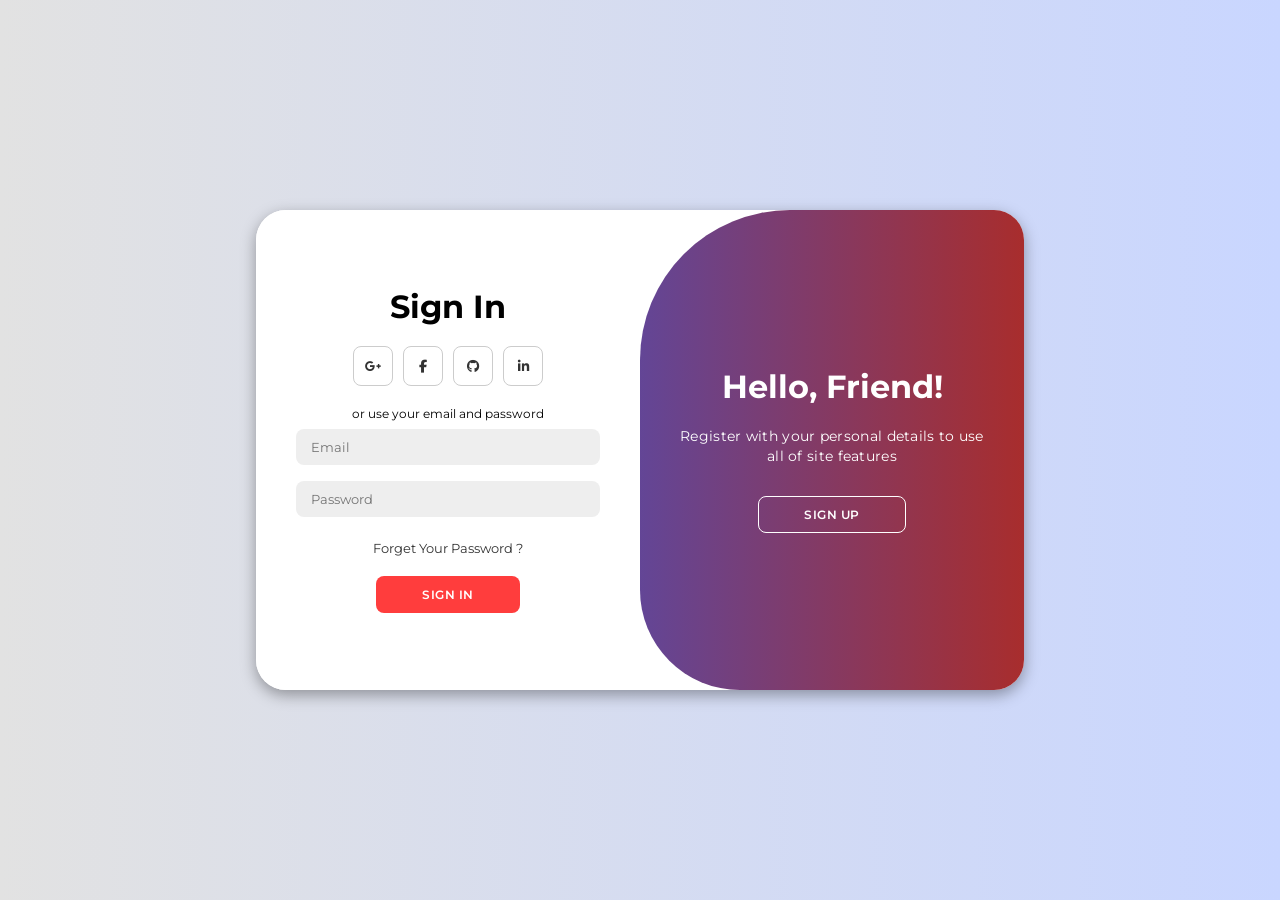
<file: Loginform.html>
<!DOCTYPE html>
<html lang="en">
<head>
    <meta charset="UTF-8">
    <meta name="viewport" content="width=device-width, initial-scale=1.0">
    <link rel="stylesheet" href="https://cdnjs.cloudflare.com/ajax/libs/font-awesome/6.4.2/css/all.min.css">
    <title> Sign in page</title>
    <link rel="stylesheet" href="../CSS/style.css">
</head>
<body>
    <div class="container" id="container">
        <div class="form-container sign-up">
            <form>
                <h1>Create account</h1>
                <div class="social-icons">
                    <a href="#" class="icon">
                        <i class="fa-brands fa-google-plus-g"></i>
                    </a>
                    <a href="#" class="icon">
                        <i class="fa-brands fa-facebook-f"></i>
                    </a>
                    <a href="#" class="icon">
                        <i class="fa-brands fa-github"></i>
                    </a>
                    <a href="#" class="icon">
                        <i class="fa-brands fa-linkedin-in"></i>
                    </a>
                </div>
                <span>or use your email for registreation</span>
                <input type="text" 
                placeholder="Name">
                <input type="email" 
                placeholder="Email">
                <input type="password" 
                placeholder="Password">
                <button>Sign Up</button>
            </form>
        </div>
        <div class="form-container sign-in">
            <form>
                <h1>Sign In</h1>
                <div class="social-icons">
                    <a href="#" class="icon">
                        <i class="fa-brands fa-google-plus-g"></i>
                    </a>
                    <a href="#" class="icon">
                        <i class="fa-brands fa-facebook-f"></i>
                    </a>
                    <a href="#" class="icon">
                        <i class="fa-brands fa-github"></i>
                    </a>
                    <a href="#" class="icon">
                        <i class="fa-brands fa-linkedin-in"></i>
                    </a>
                </div>
                <span>or use your email and password</span>
                <input type="email" 
                placeholder="Email">
                <input type="password" 
                placeholder="Password">
                <a href="#">Forget Your Password ?</a>
                <button>Sign In</button>
            </form>
        </div>
        <div class="toggle-container">
            <div class="toggle">
                <div class="toggle-panel toggle-left">
                    <h1>Welcome Back!</h1> 
                    <p>Enter your personal details to use all of site features</p>
                    <button class="hidden" id="login">Sign In</button>
                </div>
                <div class="toggle-panel toggle-right">
                    <h1>Hello, Friend!</h1>
                    <p>Register with your personal details to use all of site features</p>
                    <button class="hidden" id="register">Sign Up</button>
                </div>
            </div>
        </div>
    </div>
    <script src="../JS/script.js"></script>
    <script src="../JS/login.js"></script>
</body>
</html>
</file>
<file: CSS/style.css>
@import url('https://fonts.googleapis.com/css2?family=Montserrat:wght@300;400;500;600;700&display=swap');

*{
    margin: 0;
    padding: 0;
    box-sizing: border-box;
    font-family: 'Montserrat', sans-serif;
}

body{
    background-color: #c9d6ff;
    background: linear-gradient(to right, #e2e2e2, #c9d6ff);
    display: flex;
    align-items: center;
    justify-content: center;
    flex-direction: column;
    height: 100vh;
}

.container{
    background-color: #fff;
    border-radius: 30px;
    box-shadow: 0 5px 15px rgba(0, 0, 0, 0.35);
    position: relative;
    overflow: hidden;
    width: 768px;
    max-width: 100%;
    min-height: 480px;
}

.container p{
    font-size: 14px;
    line-height: 20px;
    letter-spacing: 0.3px;
    margin: 20px 0;
}

.container span{
    font-size: 12px;
}

.container a{
    color: #333;
    font-size: 13px;
    text-decoration: none;
    margin: 15px 0 10px;
}

.container button{
    background-color: #ff3d3d;
    color: #fff;
    font-size: 12px;
    padding: 10px 45px;
    border: 1px solid transparent;
    border-radius: 8px;
    font-weight: 600;
    letter-spacing: 0.5px;
    text-transform: uppercase;
    margin-top: 10px;
    cursor: pointer;
}

.container button.hidden{
    background-color: transparent;
    border-color: #fff;
}

.container form{
    background-color: #fff;
    display: flex;
    align-items: center;
    justify-content: center;
    flex-direction: column;
    padding: 0 40px;
    height: 100%;
}

.container input{
    background-color: #eee;
    border: none;
    margin: 8px 0;
    padding: 10px 15px;
    font-size: 13px;
    border-radius: 8px;
    width: 100%;
    outline: none;
}

.form-container{
    position: absolute;
    top: 0;
    height: 100%;
    transition: all 0.6s ease-in-out;
}

.sign-in{
    left: 0;
    width: 50%;
    z-index: 2;
}

.container.active .sign-in{
    transform: translateX(100%);
}

.sign-up{
    left: 0;
    width: 50%;
    opacity: 0;
    z-index: 1;
}

.container.active .sign-up{
    transform: translateX(100%);
    opacity: 1;
    z-index: 5;
    animation: move 0.6s;
}

@keyframes move{
    0%, 49.99%{
        opacity: 0;
        z-index: 1;
    }
    50%, 100%{
        opacity: 1;
        z-index: 5;
    }
}

.social-icons{
    margin: 20px 0;
}

.social-icons a{
    border: 1px solid #ccc;
    border-radius: 20%;
    display: inline-flex;
    justify-content: center;
    align-items: center;
    margin: 0 3px;
    width: 40px;
    height: 40px;
}

.toggle-container{
    position: absolute;
    top: 0;
    left: 50%;
    width: 50%;
    height: 100%;
    overflow: hidden;
    transition: all 0.6s ease-in-out;
    border-radius: 150px 0 0 100px;
    z-index: 1000;
}

.container.active .toggle-container{
    transform: translateX(-100%);
    border-radius: 0 150px 100px 0;
}

.toggle{
    background-color: #ff5252;
    height: 100%;
    background: linear-gradient(to right, #1e5eff, #a82d2d);
    color: #fff;
    position: relative;
    left: -100%;
    height: 100%;
    width: 200%;
    transform: translateX(0);
    transition: all 0.6s ease-in-out;
}

.container.active .toggle{
    transform: translateX(50%);
}

.toggle-panel{
    position: absolute;
    width: 50%;
    height: 100%;
    display: flex;
    align-items: center;
    justify-content: center;
    flex-direction: column;
    padding: 0 30px;
    text-align: center;
    top: 0;
    transform: translateX(0);
    transition: all 0.6s ease-in-out;
}

.toggle-left{
    transform: translateX(-200%);
}

.container.active .toggle-left{
    transform: translateX(0);
}

.toggle-right{
    right: 0;
    transform: translateX(0);
}

.container.active .toggle-right{
    transform: translateX(200%);
}
</file>
